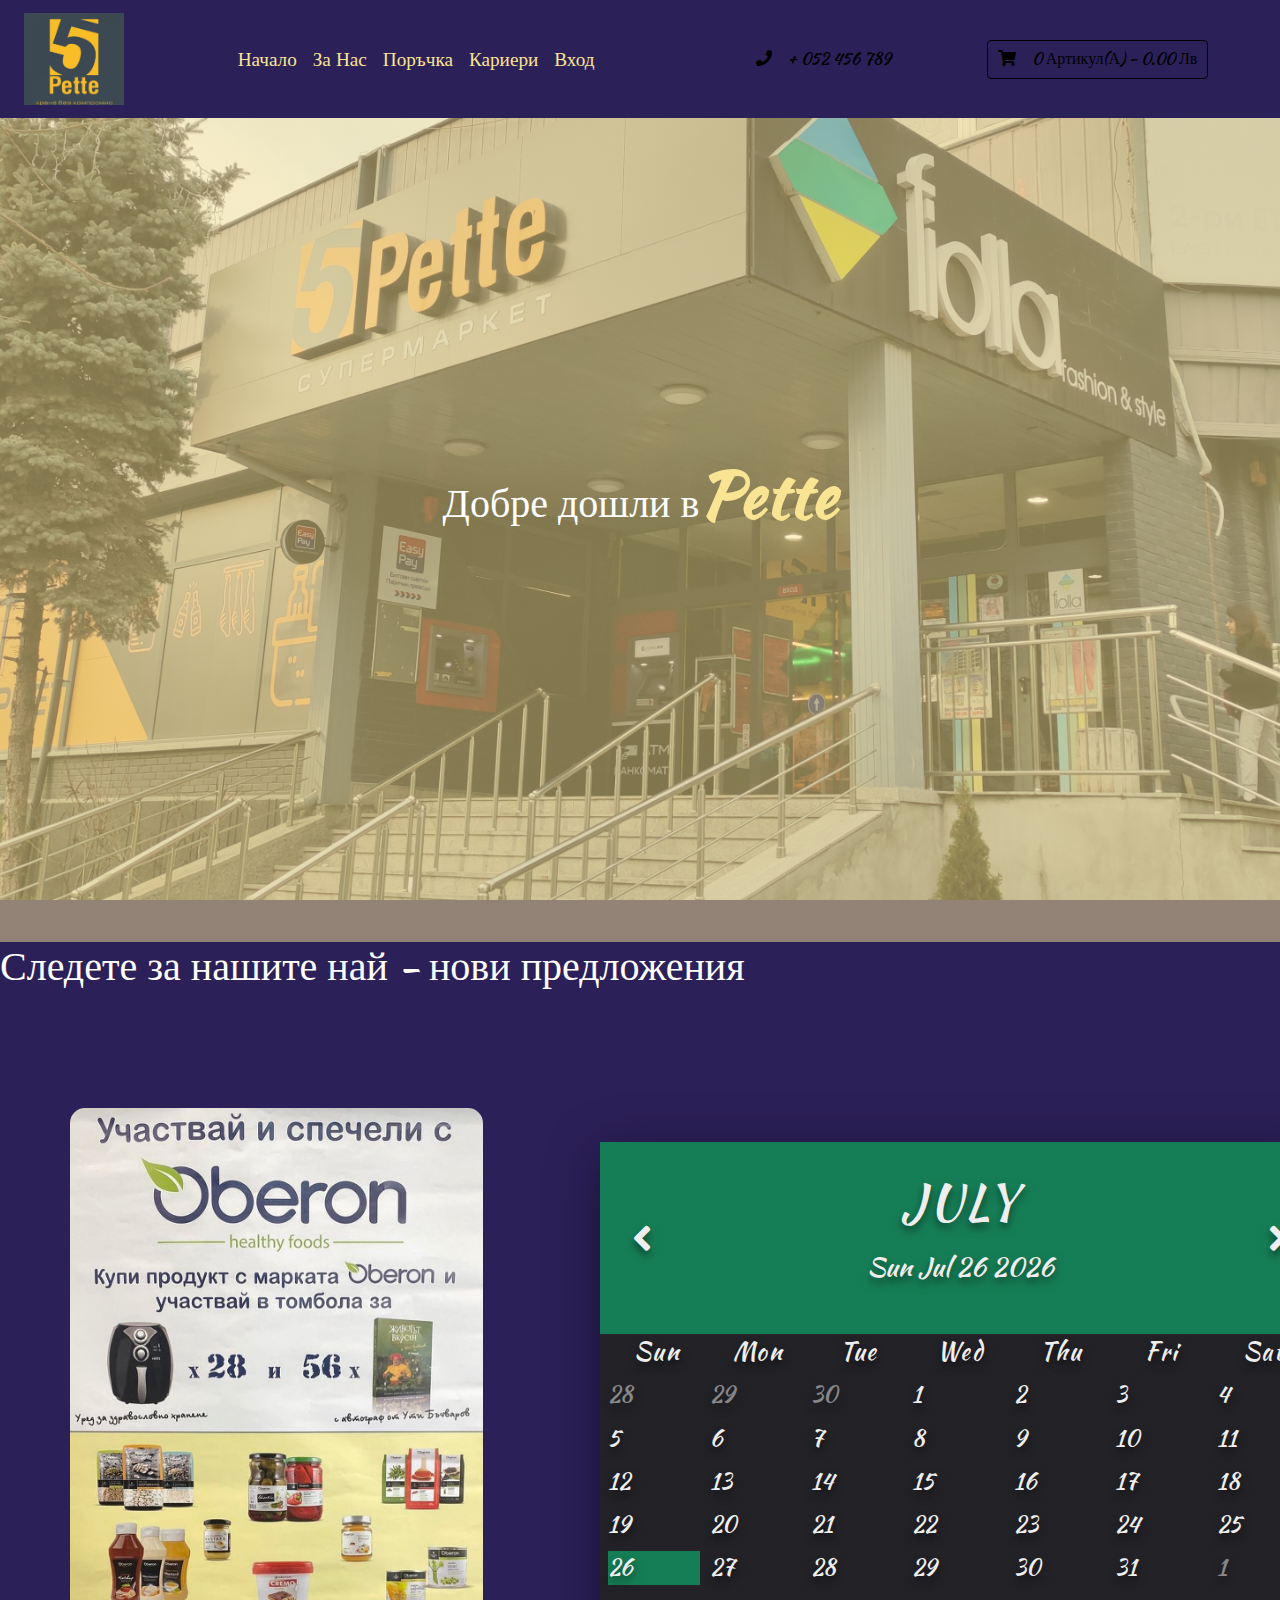
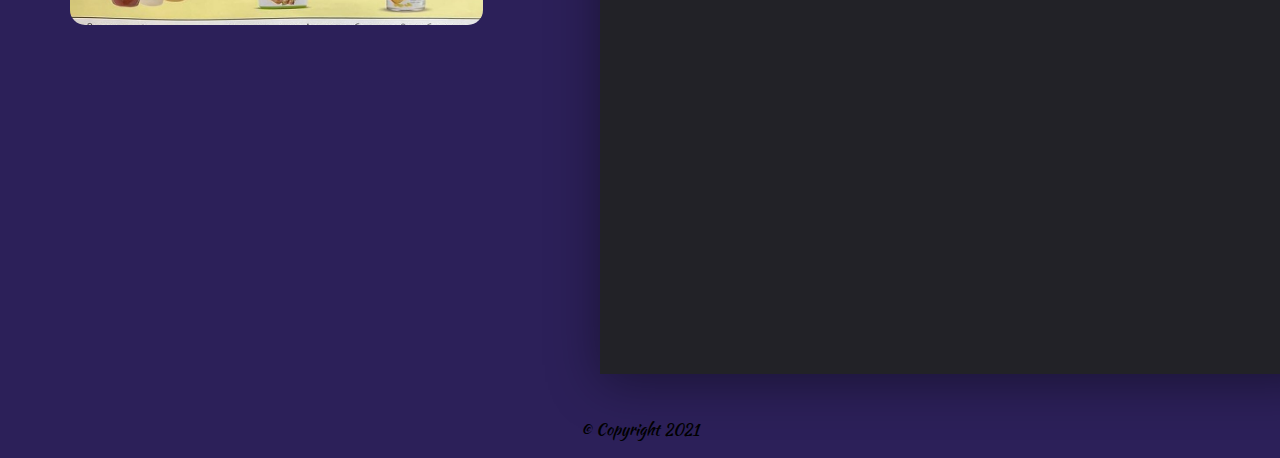
<file: КУРСОВА/index.html>
<!DOCTYPE html>
<html lang="en">
<head>
  <meta charset="UTF-8">
  <link rel="stylesheet" href="css/bootstrap.min.css">
  <!-- main css -->
  <link rel="stylesheet" href="css/style.css">

  <!-- font awesome -->
  <link rel="stylesheet" href="css/all.css">
  <!-- Calendar links> -->
 <link rel="stylesheet" href="css/calendar.css">
  <link
          rel="stylesheet"
          href="https://cdnjs.cloudflare.com/ajax/libs/font-awesome/5.13.0/css/all.min.css"
  />
  <link
          href="https://fonts.googleapis.com/css2?family=Quicksand:wght@300;400;500;600;700&display=swap"
          rel="stylesheet"
  />

  <title>Начало</title>
</head>
<body>
<nav class="navbar navbar-expand-lg px-4">
  <a class="navbar-brand" href="#"><img src="img/Pette.png" width="100" alt=""></a>
  <button class="navbar-toggler" type="button" data-toggle="collapse" data-target="#myNav">
    <span class="toggler-icon"><i class="fas fa-bars"></i></span>
  </button>
  <div class="collapse navbar-collapse" id="myNav">
    <ul class="navbar-nav mx-auto text-capitalize">
      <li class="nav-item active">
        <a class="nav-link" href="#">Начало</a>
      </li>
      <li class="nav-item">
        <a class="nav-link " href="aboutus.html">За нас</a>
      </li>
      <li class="nav-item">
        <a class="nav-link" href="order.html">Поръчка</a>
      </li>
      <li class="nav-item">
        <a class="nav-link" href="careers.html">Кариери</a>
      </li>
      <li class="nav-item">
        <a class="nav-link" href="login.html">Вход</a>
      </li>
    </ul>
    <div class="nav-info-items d-none d-lg-flex ">
      <!-- single info -->
      <div class="nav-info align-items-center d-flex justify-content-between mx-lg-5">
        <span class="info-icon mx-lg-3"><i class="fas fa-phone"></i></span>
        <p class="mb-0">+ 052 456 789</p>
      </div>
      <!-- end of single info -->
      <!-- single info -->
      <div id="cart-info" class="nav-info align-items-center cart-info d-flex justify-content-between mx-lg-5">
        <span class="cart-info__icon mr-lg-3"><i class="fas fa-shopping-cart"></i></span>
        <p class="mb-0 text-capitalize"><span id="item-count">0</span> артикул(а) - <span class="item-total">0.00</span> лв</p>
      </div>
      <!-- end of single info -->
    </div>
  </div>
</nav>
<!-- end of nav -->
<!-- banner  -->
<div class="container-fluid">
<div class="row max-height justify-content-center align-items-center">
  <div class="col-10 mx-auto banner text-center">
    <h1 class="text">Добре дошли в<strong class="banner-title ">Pette</strong></h1>

  </div>
  <div id="cart" class="cart">
    <!-- cart total -->
    <div class="cart-total-container d-flex justify-content-around text-capitalize mt-5">
      <h5>Общо</h5>
      <h5> <strong id="cart-total" class="font-weight-bold">0 </strong> лв</h5>
    </div>
    <!--end cart total -->
    <!-- cart buttons -->
    <div class="cart-buttons-container mt-3 d-flex justify-content-between">
      <a href="#" id="clear-cart" class="btn btn-outline-secondary btn-black text-uppercase">Изчисти</a>
      <a href="#" class="btn btn-outline-secondary text-uppercase btn-pink">Плати</a>
    </div>
    <!--end of  cart buttons -->

  </div>
</div>
</div>
<div class="text1">
<h1>Следете за нашите най - нови предложения</h1>
</div>
<div class="rowCalendar">
  <div class="columnCalendar">
<div class="promote">
  <img src="img/brochure.jpg" class="promote" width="70%">
</div>
  </div>
  <div class="columnCalendar">
<div class="containerCalendar">
  <div class="calendar">
    <div class="month">
      <i class="fas fa-angle-left prev"></i>
      <div class="date">
        <h1></h1>
        <p></p>
      </div>
      <i class="fas fa-angle-right next"></i>
    </div>
    <div class="weekdays">
      <div>Sun</div>
      <div>Mon</div>
      <div>Tue</div>
      <div>Wed</div>
      <div>Thu</div>
      <div>Fri</div>
      <div>Sat</div>
    </div>
    <div class="days"></div>
  </div>
</div>
  </div>
</div>









<!-- modal-container -->
<div class="container-fluid ">
  <div class="row lightbox-container align-items-center">
    <div class="col-10 col-md-10 mx-auto text-right lightbox-holder">
      <span class="lightbox-close"><i class="fas fa-window-close"></i></span>
      <div class="lightbox-item"></div>
      <span class="lightbox-control btnLeft"><i class="fas fa-caret-left"></i></span>
      <span class="lightbox-control btnRight"><i class="fas fa-caret-right"></i></span>
    </div>

  </div>
</div>
<p class="copy"> &copy Copyright 2021</p>
<script src="js/calendar.js"></script>
</body>
</html>
</file>
<file: КУРСОВА/css/style.css>
@import url("https://fonts.googleapis.com/css?family=Kaushan+Script");

:root {
  --mainPink: #ef7998;
  --mainYellow: rgb(249, 228, 148);
  --mainWhite: #fff;
  --mainBlack: #000;
  --yellowTrans: rgba(249, 228, 148, 0.5);
  --mainGrey: rgb(238, 238, 238);
}

body {
  font-family: "Kaushan Script", cursive;
  background: rgb(44,32,89);
  color: var(--mainBlack);
}
/* nav links */
.navbar-toggler {
  outline: none !important;
}
.toggler-icon {
  font-size: 2.5rem;
  color: var(--mainYellow);
}
.nav-link {
  color: var(--mainYellow);
  font-size: 1.2rem;
  transition: all 0.5s ease-in-out;
}
.nav-link:hover {
  color: var(--mainBlack);
}
/* end of nav links */
/* info icons */
.cart-info__icon {
  color: var(--mainBlack);
  cursor: pointer;
}

.cart-info {
  border: 0.1rem solid var(--mainBlack);
  color: var(--mainBlack);
  border-radius: 0.25rem;
  padding: 0.4rem 0.6rem;
  cursor: pointer;
}
.cart-info:hover {
  background: rgb(100,115, 83);
  border-color: var(--mainBlack);
  color: var(--mainWhite);
}
.cart-info:hover .cart-info__icon {
  color: var(--mainWhite);
}
/* end of info icons */
/* banner */

.max-height {
  min-height: calc(100vh - 76px);
  background: linear-gradient(var(--yellowTrans), var(--yellowTrans)),
    url("../img/shop.jpg") center/cover fixed no-repeat;
  position: relative;
}
.banner {
  color: var(--mainWhite);
  margin-top: -4rem;
}
.banner-title {
  color: var(--mainYellow);
  font-size: 4rem;
}
.banner-link {
  font-size: 1.5rem;
  color: var(--mainBlack);
  border: 0.2rem solid var(--mainBlack);
}
.banner-link:hover {
  background: var(--mainBlack);
  color: var(--mainYellow);
}
/* endo of banner */
/* cart  */
.cart {
  position: absolute;
  min-height: 10rem;
  background: var(--mainWhite);
  top: 0;
  right: 0;
  transition: all 0.3s ease-in-out;
  background: rgba(255, 255, 255, 0.5);
  width: 0;
  overflow: hidden;
}
.show-cart {
  width: 18rem;
  padding: 2rem 1.5rem;
  transform: rotateY(-360deg);
}
.cart-item {
  transition: all 2s ease-in-out;
}

/* end of cart */
/* cart item */
.cart-item-remove {
  color: var(--mainYellow);
  transition: all 1s ease-in-out;
}
.cart-item-remove:hover {
  transform: scale(1.1);
  color: var(--mainBlack);
}
#cart-item-price {
  font-size: 0.8rem;
}
/* cart item */
/* cart buttons */
.btn-pink {
  color: var(--mainYellow) !important;
  border-color: var(--mainYellow) !important;
}
.btn-black {
  color: var(--mainBlack) !important;
  border-color: var(--mainBlack) !important;
}
.btn-black:hover {
  color: var(--mainYellow) !important;
  background: var(--mainBlack) !important;
}
.btn-pink:hover {
  background: var(--mainYellow) !important;
  color: var(--mainBlack) !important;
}
/* end of cart buttons */

/* about */
.about-img__container {
  position: relative;
}

.about-img__container::before {
  content: "";
  position: absolute;
  top: -1.5rem;
  left: -1.7rem;
  width: 100%;
  height: 100%;
  outline: 0.5rem solid var(--mainYellow);
  z-index: -1;
  transition: all 1s ease-in-out;
}
.about-img__container:hover:before {
  top: 0;
  left: 0;
}

/*end of  about */

/* store items */
.store {
  background: var(--mainGrey);
}
.img-container {
  position: relative;
  overflow: hidden;
  cursor: pointer;
}
.store-img {
  transition: all 1s ease-in-out;
}
.img-container:hover .store-img {
  transform: scale(1.2);
}
.store-item-icon {
  position: absolute;
  bottom: 0;
  right: 0;
  padding: 0.75rem;
  background: var(--mainYellow);
  border-top-left-radius: 1rem;
  transition: all 1s ease-in-out;
  transform: translate(100%, 100%);
}
.img-container:hover .store-item-icon {
  transform: translate(0, 0);
}
.store-item-icon:hover {
  color: var(--mainWhite);
}
.store-item-value {
  color: var(--mainYellow);
}
/*end of  store items */
.search-box {
  background: var(--mainYellow);
  color: var(--mainBlack);
}

/* ligthbox */

.lightbox-container {
  position: fixed;
  top: 0;
  left: 0;
  right: 0;
  bottom: 0;
  z-index: 999;
  background: rgba(0, 0, 0, 0.6) !important;
  display: none;
}
.show {
  display: block;
}

.lightbox-holder {
  position: relative;
}
/*
.lightbox-item {
  min-height: 80vh;
  background: url("../img/cake-1.jpeg") center/cover fixed no-repeat;
  border-radius: 0.1rem;
}

 */
.lightbox-close {
  color: var(--mainPink);
  font-size: 3rem;
  transition: all 1s ease-in-out;
  cursor: pointer;
}
.lightbox-close:hover {
  color: var(--mainYellow);
}

.lightbox-control {
  position: absolute;
  font-size: 4rem;
  color: var(--mainYellow);
  transition: all 1s linear;
  cursor: pointer;
}
.lightbox-control:hover {
  color: var(--mainYellow);
}
.btnLeft {
  top: 50%;
  left: 0;
  transform: translateX(-60%);
}
.btnRight {
  top: 50%;
  right: 0;
  transform: translateX(60%);
}



/* Calendar css */


.text1{
  white-space: nowrap;
  color: #ffffff;
  overflow: hidden;
  padding-bottom: 100px;
}

.promote{
  border-radius: 15px;
  display: block;
  margin-right: auto;
  margin-left: 30px;
}
.containerCalendar{
  margin-left: auto;
  margin-right: 30px;
}
/* Aligning a brochure and a calendar*/
/* Three image containers (use 25% for four, and 50% for two, etc) */
.columnCalendar {
  float: left;
  width: 50%;
  padding: 10px;
  box-sizing: border-box;
}

/* Clear floats after image containers */
.rowCalendar::after {
  content: "";
  clear: both;
  display: table;
}
p.copy{
  text-align: center;
}
</file>
<file: КУРСОВА/css/calendar.css>
.containerCalendar{
    width: 100%;
    height: 100vh;

    color: #eee;
    display: flex;
    justify-content: center; /* horizontal */
    align-items: center; /* vertical */
}

.calendar{
    width:45rem;
    height: 52rem;
    background-color: #222227;
    box-shadow: 0 0.5rem 3rem rgba(0,0,0,0.4);
}

.month{
    width:100%;
    height: 12rem;
    background-color: #167e56;
    display: flex;
    justify-content: space-between;
    align-items: center;
    padding: 0 2rem;
    text-align: center;
    text-shadow: 0 0.3rem 0.5rem rgba(0,0,0,0.5);
}

.month i{
    font-size: 2.5rem;
    cursor: pointer;
}

.month h1{
    font-size: 3rem;
    font-weight: 400;
    text-transform: uppercase;
    letter-spacing: 0.2rem;
    margin-bottom: 1rem;
}

.month p{
    font-size: 1.6rem;
}

.weekdays{
    width: 100%;
    heigth: 5rem;
    padding: 0 0.4rem;
    display: flex;
    align-items: center;
}

.weekdays div{
    font-size: 1.5rem;
    font-weight: 400;
    letter-spacing: 0.1rem;
    width: calc(44.2rem/7);
    display: flex;
    justify-content: center;
    align-items: center;
    text-shadow: 0 0.3rem 0.5rem rgba(0,0,0,0.5);
}

.days{
    width: 100%;
    display: flex;
    flex-wrap: wrap;
    padding: 0.2rem;
}

.days div{
    font-size: 1.4rem;
    margin: 0.3rem;
    width: calc(40.2rem/7);
    heigth: 5rem;
    justify-content: center;
    align-items: center;
    text-shadow: 0 0.3rem 0.5rem rgba(0,0,0,0.5);
    transition: background-color 0.2s;
}

.days div:hover:not(.today){
    background-color: #262626;
    border: 0.2rem solid #777;
    cursor: pointer;
}

.prev-date, .next-date{
    opacity: 0.5;
}

.today{
    background-color: #167e56;
}
</file>
